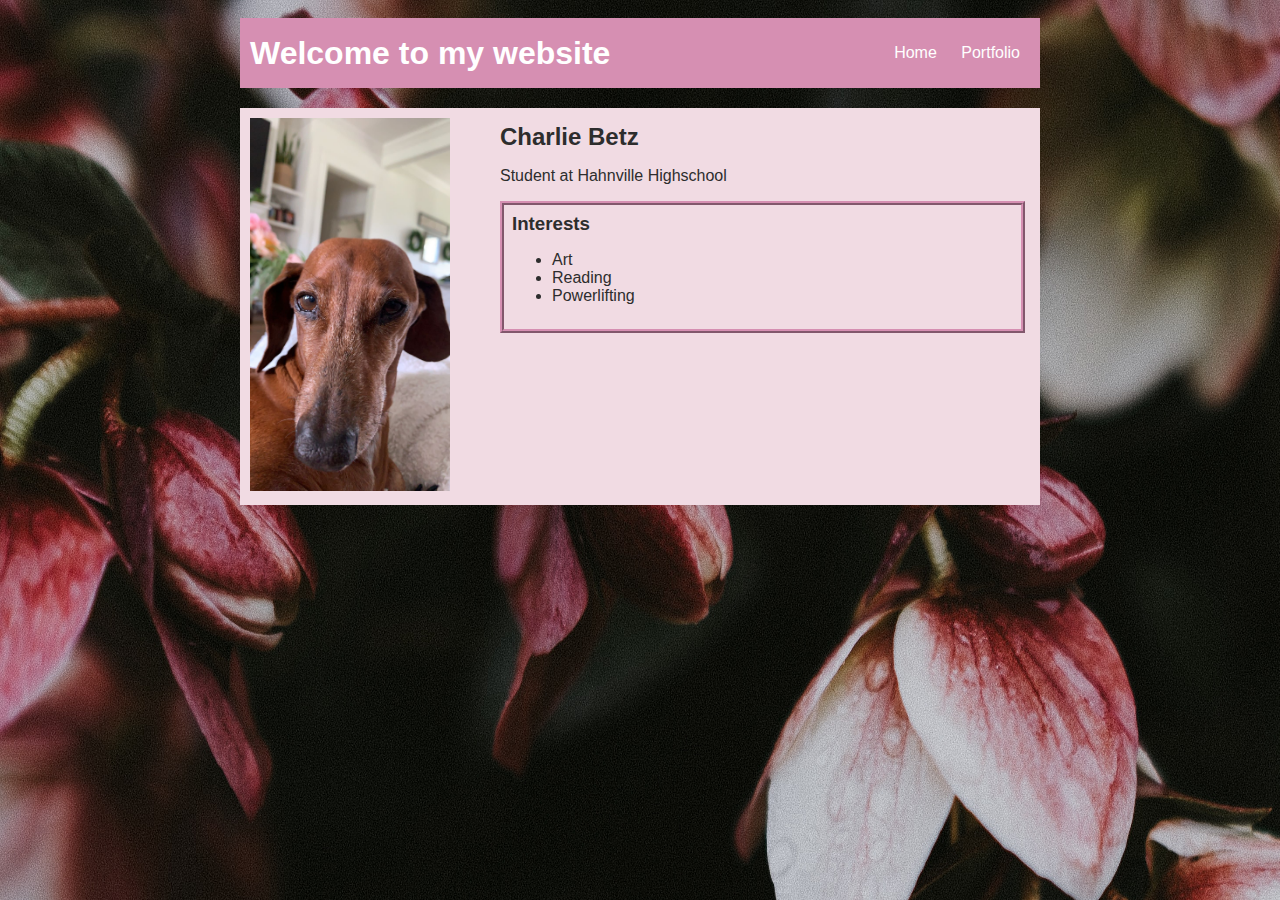
<file: index.html>
<!DOCTYPE html>
<html>

<head>
    <title> Charlie's website </title>
    <link rel="stylesheet" href="style.css">
    <style>
        
     </style>
</head>

<body>
    <!--All content goes here-->
    <div id="all-contents">
        <nav>
            <h1> Welcome to my website </h1>
            <ul id="nav-ul">
                <li class="nav-li"> 
                    <a href="index.html"> Home </a>
                </li>
                <li class="nav-li"> 
                    <a href="portfolio.html"> Portfolio </a>
                </li>
            </ul>
        </nav>
        <main>
            <!-- Sidebar section-->
            <div class="sidebar"> 
                <img class="sidebar-img" src="images/IMG_1893.JPG">
            </div>
            <!-- Content section-->
            <div class="content">
                <h2> Charlie Betz</h2>
                <p> Student at Hahnville Highschool</p>
                <!-- Interests section-->
                <div id="interests">
                    <h3> Interests</h3>
                    <ul>
                        <li> Art</li>
                        <li> Reading</li>
                        <li> Powerlifting</li>                                    
                    </ul>
                </div>
            </div>
        </main>
    </div>
</body>
</html>
</file>
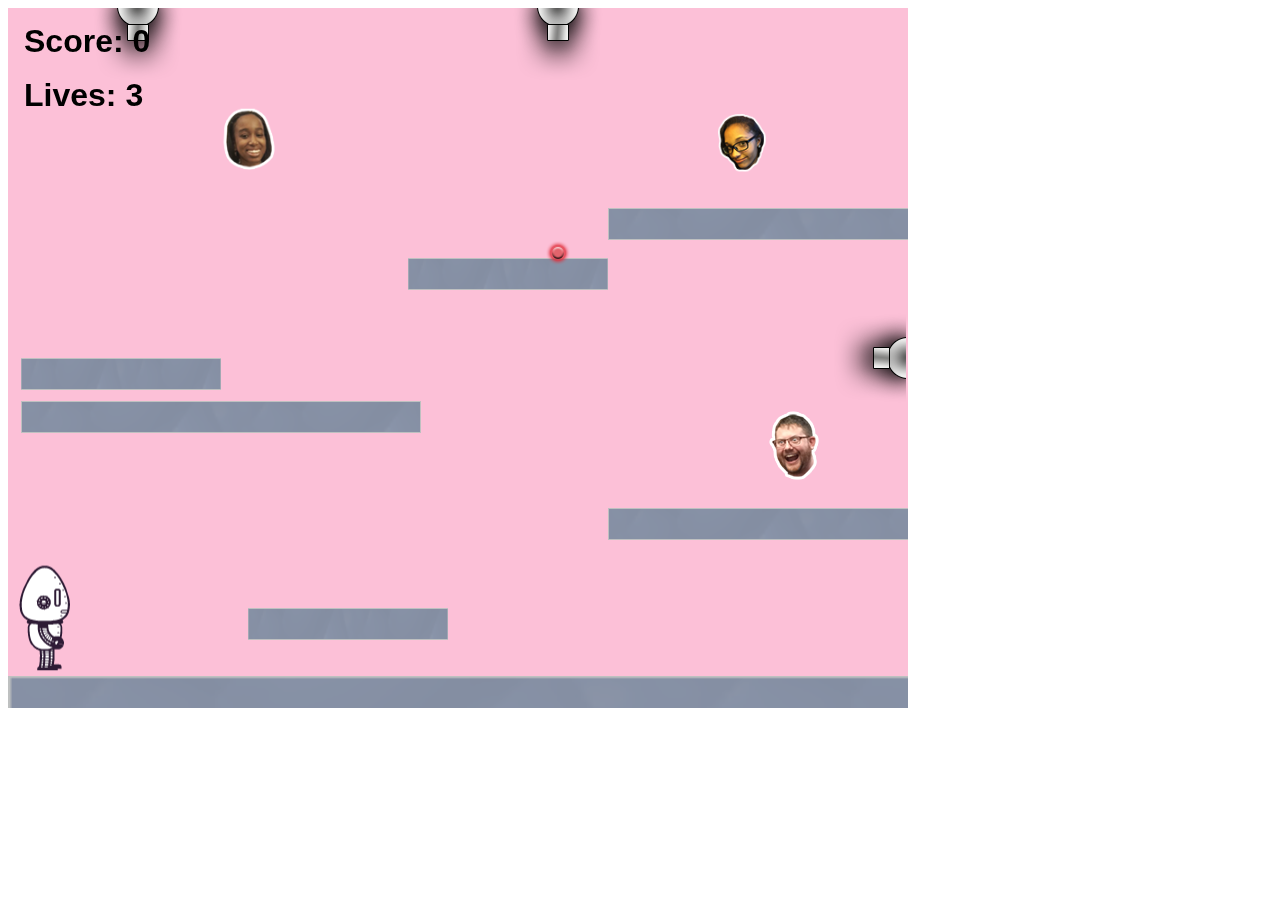
<file: projects/platformer/index.html>
<!DOCTYPE html>
<html>
    <head>
        <title>Platformer</title>
        <script src="lib/jquery.min.js"></script>
        <script src="lib/phaser.min.js"></script>
        <script src="js/factory/game.js"></script>
        <script src="js/factory/preload.js"></script>
        <script src="js/factory/platform.js"></script>
        <script src="js/factory/collectable.js"></script>
        <script src="js/factory/cannon.js"></script>
        <script src="js/factory/player.js"></script>
        <script src="js/controller/player-manager.js"></script>
        <script src="js/init/platform.js"></script>
        <script src="js/init/collectable.js"></script>
        <script src="js/init/cannon.js"></script>
        <script src="js/init/player.js"></script>
    </head>
    <body>
        <script src="js/index.js"></script>
    </body>
</html>
</file>
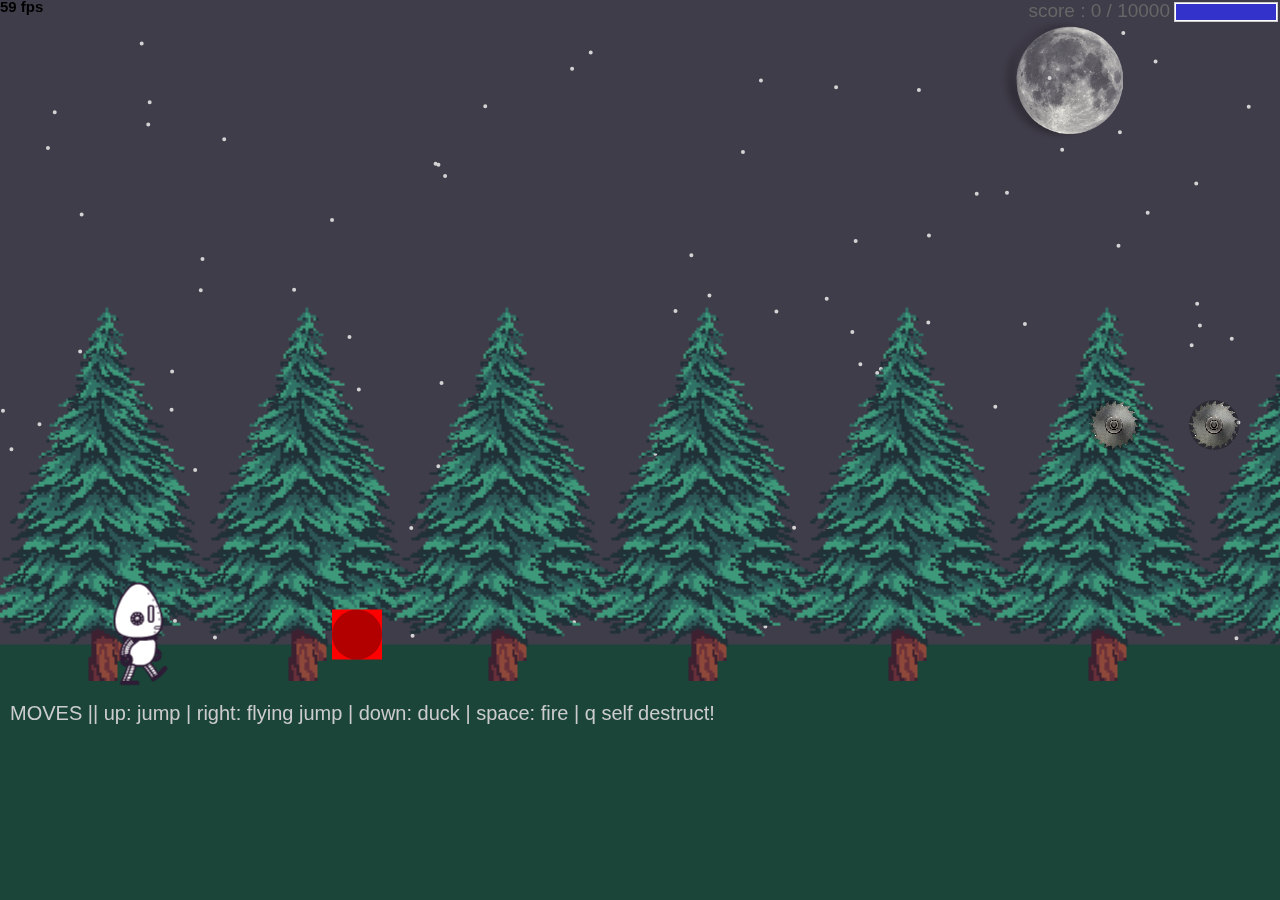
<file: projects/runtime/index.html>
<!DOCTYPE html>
<html>
  <head>
    <meta charset="utf-8" />

    <title>Operation Spark || Runtime!</title>
    <meta name="description" content="Operation Spark Motion Poem" />
    <meta name="author" content="operationspark.org" />
    <meta name="viewport" content="width=device-width, initial-scale=1.0" />

    <link href="css/bootstrap.min.css" rel="stylesheet" media="screen" />
    <link href="css/style.css" rel="stylesheet" />

    <!-- all core CreateJS and 3rd party libraries are listed here: -->
    <script src="bower_components/lodash/lodash.min.js"></script>
    <script src="bower_components/bluebird/js/browser/bluebird.min.js"></script>
    <script src="js/lib/proton-1.0.0.min.js"></script>
    <script src="bower_components/easeljs/lib/easeljs-0.8.2.min.js"></script>
    <script src="bower_components/PreloadJS/lib/preloadjs-0.6.2.min.js"></script>
    <script src="bower_components/TweenJS/lib/tweenjs.min.js"></script>
    <script src="bower_components/SoundJS/lib/soundjs-0.6.2.min.js"></script>
    <script src="bower_components/opspark-draw/draw.js"></script>
    <script src="bower_components/racket/racket.js"></script>

    <!-- our app javascript code -->
    <script src="js/util/load.js"></script>
    <script src="js/util/spin.min.js"></script>
    <script src="js/util/point.js"></script>
    <script src="js/spritesheet.js"></script>
    <script src="js/world/rules.js"></script>
    <script src="js/particle/particleManager.js"></script>
    <script src="js/orb/orbManager.js"></script>
    <script src="js/projectile/projectileManager.js"></script>
    <script src="js/view/pacifier.js"></script>
    <script src="js/view/background.js"></script>
    <script src="js/view/ground.js"></script>
    <script src="js/view/hud.js"></script>
    <script src="js/player/halle.js"></script>
    <script src="js/player/playerManager.js"></script>
    <script src="js/opspark.js"></script>
    <script src="js/game.js"></script>
    <script src="js/init.js"></script>
    <script src="js/levelData.js"></script>
    <script src="js/runLevels.js"></script>

    <!--Load Additional Scripts Here-->
  </head>
  <body>
    <div id="main">
      <canvas id="canvas" width="500" height="500"></canvas>
    </div>
    <script id="index">
      (function () {
        "use strict";
        background(window);
        makeLevelData(window);
        runLevels(window);
        init(window);
      })();
    </script>
  </body>
</html>
</file>
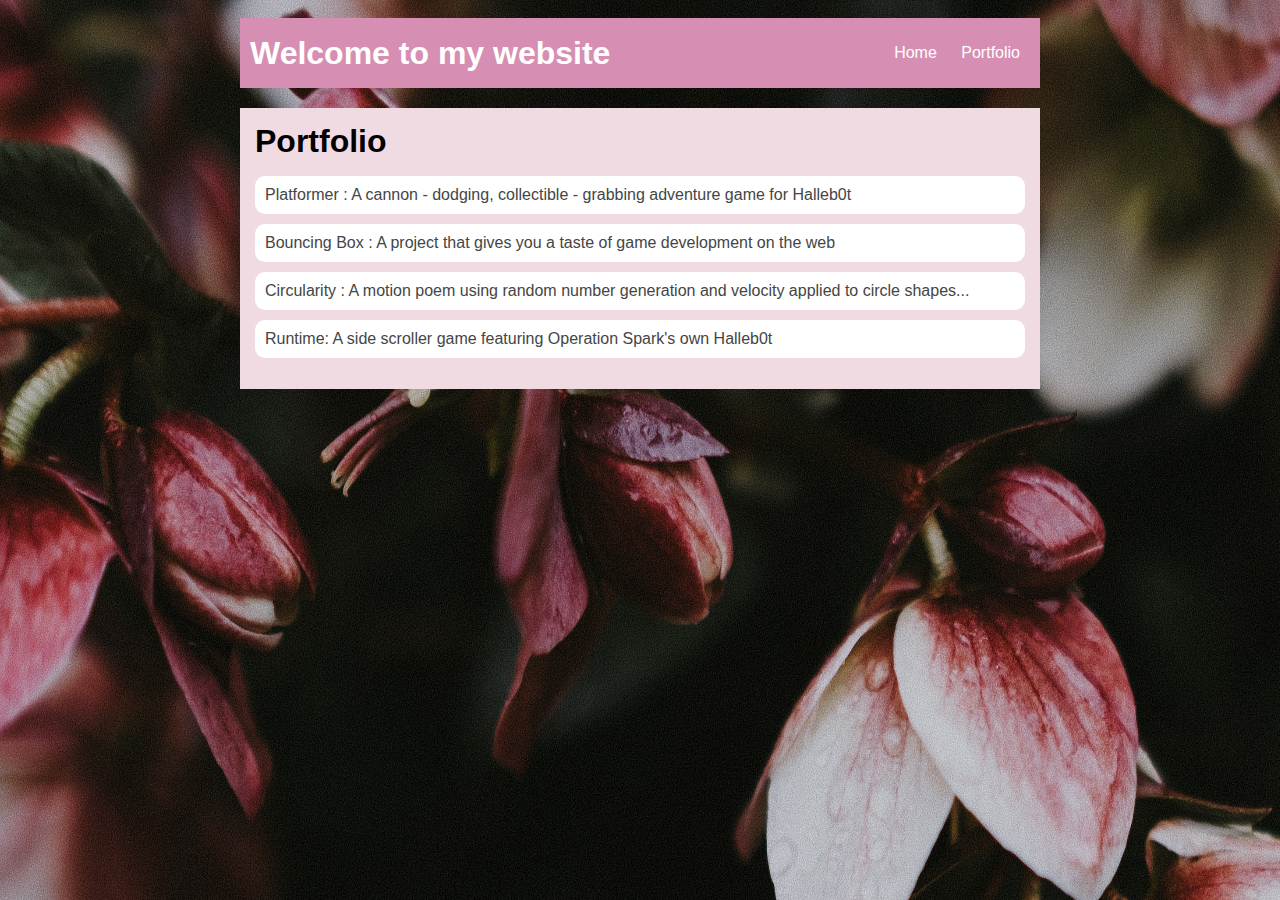
<file: portfolio.html>
<!DOCTYPE HTML>
<html>
    <head>
        <title> Charlie's website </title>
        <link rel="stylesheet" href="style.css">
    </head>
    <body>
        <div id="all-contents">
            <nav>
                <h1> Welcome to my website</h1>
                <ul id="nav-ul">
                    <li class="nav-li">
                        <a class="nav-a" href="index.html">Home</a>
                    </li>
                    <li class="nav-li">
                        <a class="nav-a" href="portfolio.html">Portfolio</a>
                    </li>             
                </ul>
            </nav>
            <main>
                <div class="content" </div>
                    <h1> Portfolio </h1>
                    <ul id="portfolio"> 
                        <li><a href="projects/platformer/">Platformer : A cannon - dodging, collectible - grabbing adventure game for Halleb0t</a></li>
                        <li><a href="projects/bouncing-box/">Bouncing Box : A project that gives you a taste of game development on the web </a></li>
                        <li><a href="projects/circularity/">Circularity : A motion poem using random number generation and velocity applied to circle shapes...</a></li>
                        <li><a href="projects/runtime/" target="_blank"> Runtime: A side scroller game featuring Operation Spark's own Halleb0t </a></li>
                    </ul>
            </main>
        </div>
    </body>
</html>
</file>
<file: style.css>
body {
    background:url(images/annie-spratt-r9eIL7jtenc-unsplash.jpg);
    background-repeat: no-repeat;
    background-size: 2000px 2000px;
    color: rgb(45, 45, 45);
    padding: 10px;
    font-family: arial;
}
#all-contents {
  max-width: 800px;
    margin: auto;
}

/* navigation menu */
nav {
    background: rgb(214, 143, 178);
   margin: 0 auto;
   margin-bottom: 20px;
    display: flex;
    padding: 10px;
}
h1 {
    display: flex;
    align-items: center;
    color: white;
    flex: 1;
    margin: 0;
}
#nav-ul {
    list-style-image: none;
}
.nav-li {
    display: inline-block;
    padding: 0 10px;
}
a {
    text-decoration: none;
    color: #fff;
}

/* main container area beneath menu */
main {
    background: rgb(241, 219, 227);
    display: flex;
}
.sidebar {
    margin-right: 25px;
    padding: 10px;
}
.sidebar-img {
    width: 200px;
}
.content {
    flex: 1;
    padding: 15px;
}

/* portfolio styles */
#interests {
    border: 4px rgb(214, 143, 178) ridge;
    padding: 8px;
}
h2, h3 {
    margin: 0px;
}
         /* portfolio styles */
         .content h1 {
            color: black;
        }

        #portfolio {
            list-style-type: none;
            padding-left: 0;
        }

        #portfolio li {
            background: #fff;
            padding: 10px;
            border-radius: 10px;
            margin-bottom: 10px;
        }

        #portfolio li:hover {
            background: #eee;
        }

        #portfolio a {
            text-decoration: none;
            color: #454545;
        }
</file>
<file: projects/runtime/css/style.css>
body, html {
    width: 100%;
    height: 100%;
    margin: 0;
    padding: 0;
    overflow: hidden;
    -moz-user-select: none;
    -webkit-user-select: none;
    -ms-user-select: none;
}
canvas {
    -moz-user-select: none;
    -webkit-user-select: none;
    -ms-user-select: none;
    position:absolute;
}
</file>
